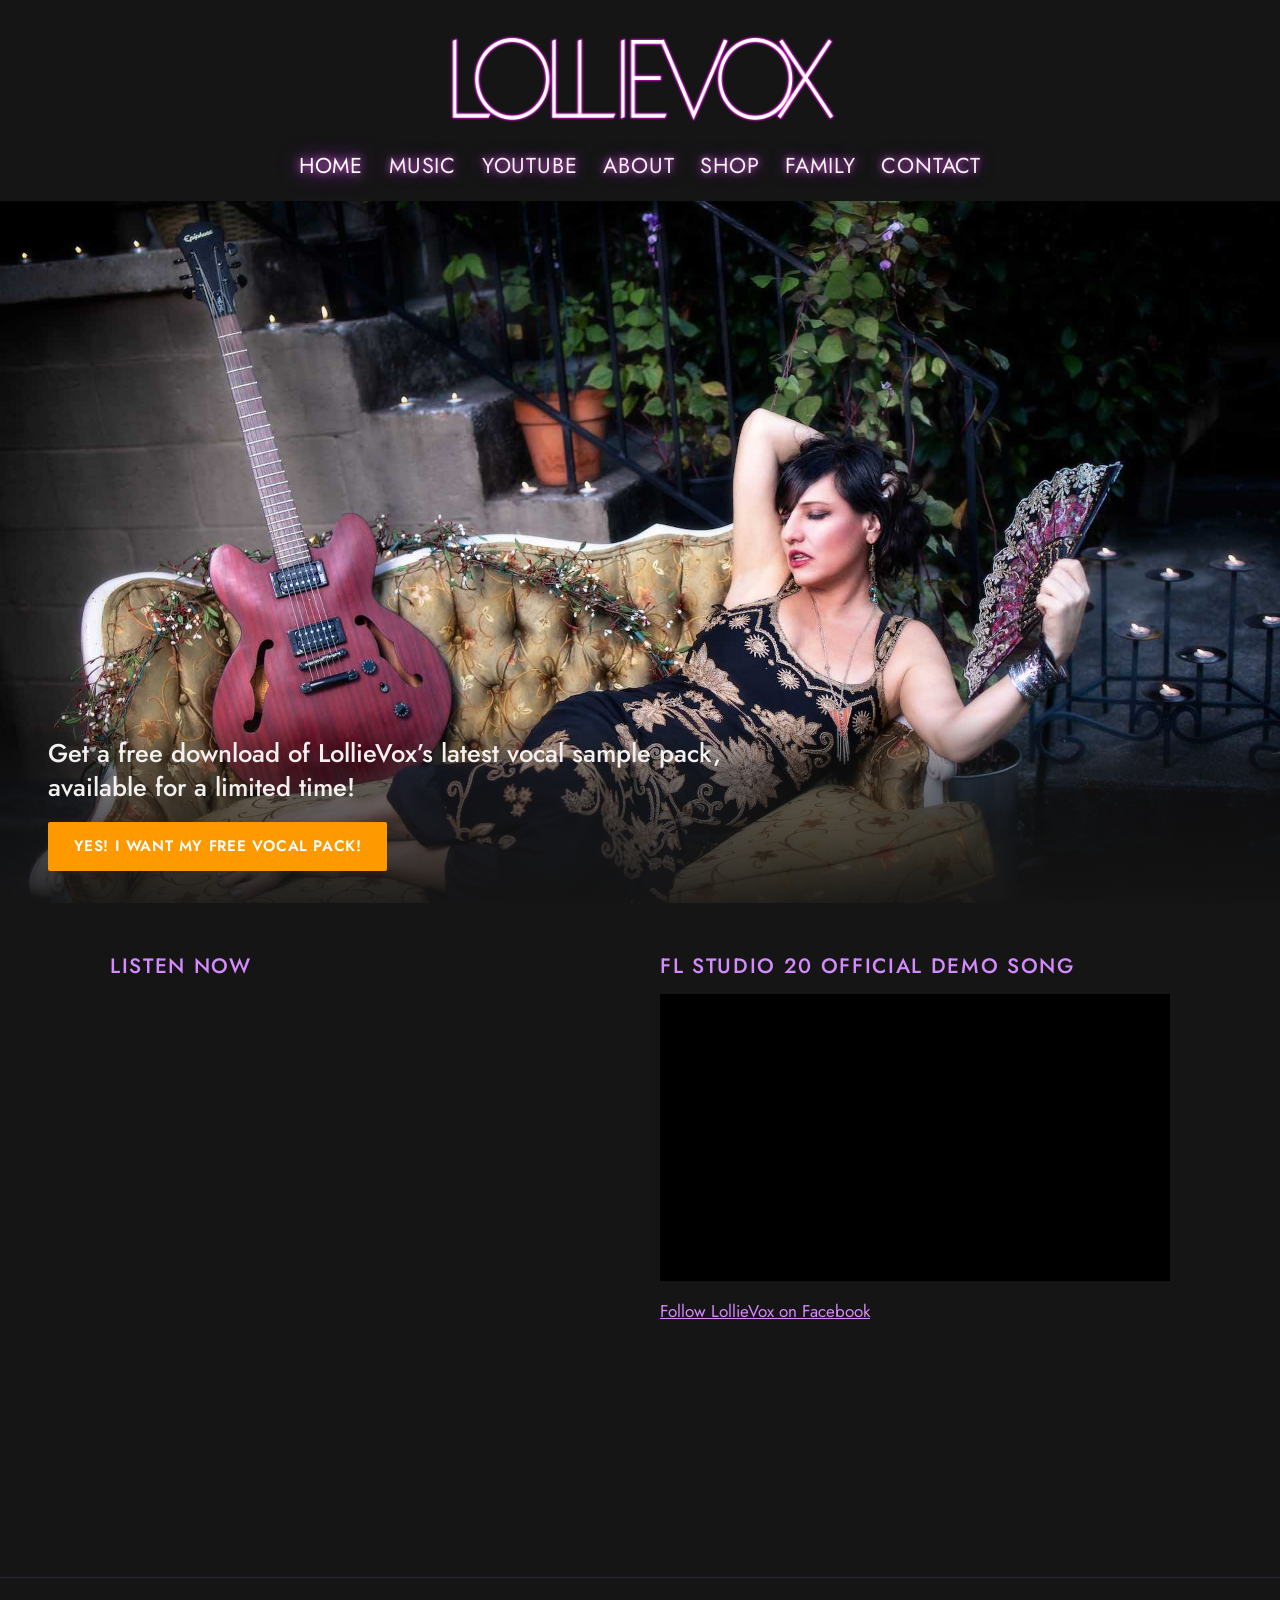
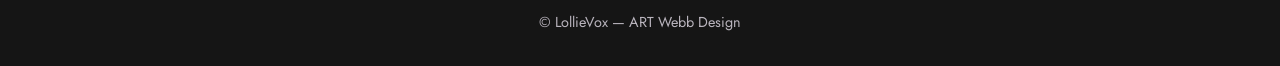
<file: index.html>
<!doctype html>
<html lang="en">
<head>
<meta charset="utf-8">
<meta name="viewport" content="width=device-width, initial-scale=1">
<title>LollieVox – Official website for Laurie Webb of LollieVox</title>
<meta name="description" content="Official website for Laurie Webb of LollieVox. Acclaimed singer/songwriter known for her hits from FL Studio Demo Songs.">
<link rel="preconnect" href="https://fonts.googleapis.com">
<link rel="preconnect" href="https://fonts.gstatic.com" crossorigin>
<link href="https://fonts.googleapis.com/css2?family=Jost:wght@400;500;600&display=swap" rel="stylesheet">
<link rel="stylesheet" href="css/style.css?v=fam1">
</head>
<body>
<a class="skip" href="#content">Skip to content</a>
<header class="top">
  <a class="logo" href="index.html"><img src="img/lollievox-logo.png" alt="LollieVox" width="1800" height="450"></a>
  <nav aria-label="Main"><ul><li><a href="index.html" aria-current="page">Home</a></li><li><a href="https://music.lollievox.com" target="_blank" rel="noopener">Music</a></li><li><a href="https://www.youtube.com/user/Lollievox" target="_blank" rel="noopener">YouTube</a></li><li><a href="about.html">About</a></li><li><a href="shop.html">Shop</a></li><li><a href="family.html">Family</a></li><li><a href="contact.html">Contact</a></li></ul></nav>
</header>
<main id="content">

<section class="hero" style="background-image:url('img/Lollievox-cover-web.jpg')" aria-label="LollieVox">
  <div class="hero-bar">
    <p class="promo">Get a free download of LollieVox&rsquo;s latest vocal sample pack, available for a limited time!</p>
    <a class="btn" href="https://mailchi.mp/28d496237324/lollievox-bronze-vocal-pack" target="_blank" rel="noopener">Yes! I want my free vocal pack!</a>
  </div>
</section>

<section class="listen">
  <div class="embed">
    <h2>Listen now</h2>
    <iframe title="LollieVox on Bandcamp" src="https://bandcamp.com/EmbeddedPlayer/album=2828031416/size=large/bgcol=333333/linkcol=9a64ff/minimal=true/transparent=true/" seamless loading="lazy"
      style="border:0;width:100%;max-width:520px;aspect-ratio:1/1;height:auto"></iframe>
  </div>
  <div class="embed">
    <h2>FL Studio 20 Official Demo Song</h2>
    <div class="video"><iframe title="FL Studio 20 Official Demo Song" src="https://www.youtube-nocookie.com/embed/6J58nEsRAwQ?rel=0" loading="lazy"
      allow="accelerometer; encrypted-media; gyroscope; picture-in-picture" allowfullscreen></iframe></div>
    <p class="follow"><a href="https://www.facebook.com/Lollievox" target="_blank" rel="noopener">Follow LollieVox on Facebook</a></p>
  </div>
</section>


</main>
<footer class="foot">
  <p>&copy; LollieVox &mdash; ART Webb Design</p>
</footer>
<script src="js/site.js"></script>
</body>
</html>
</file>
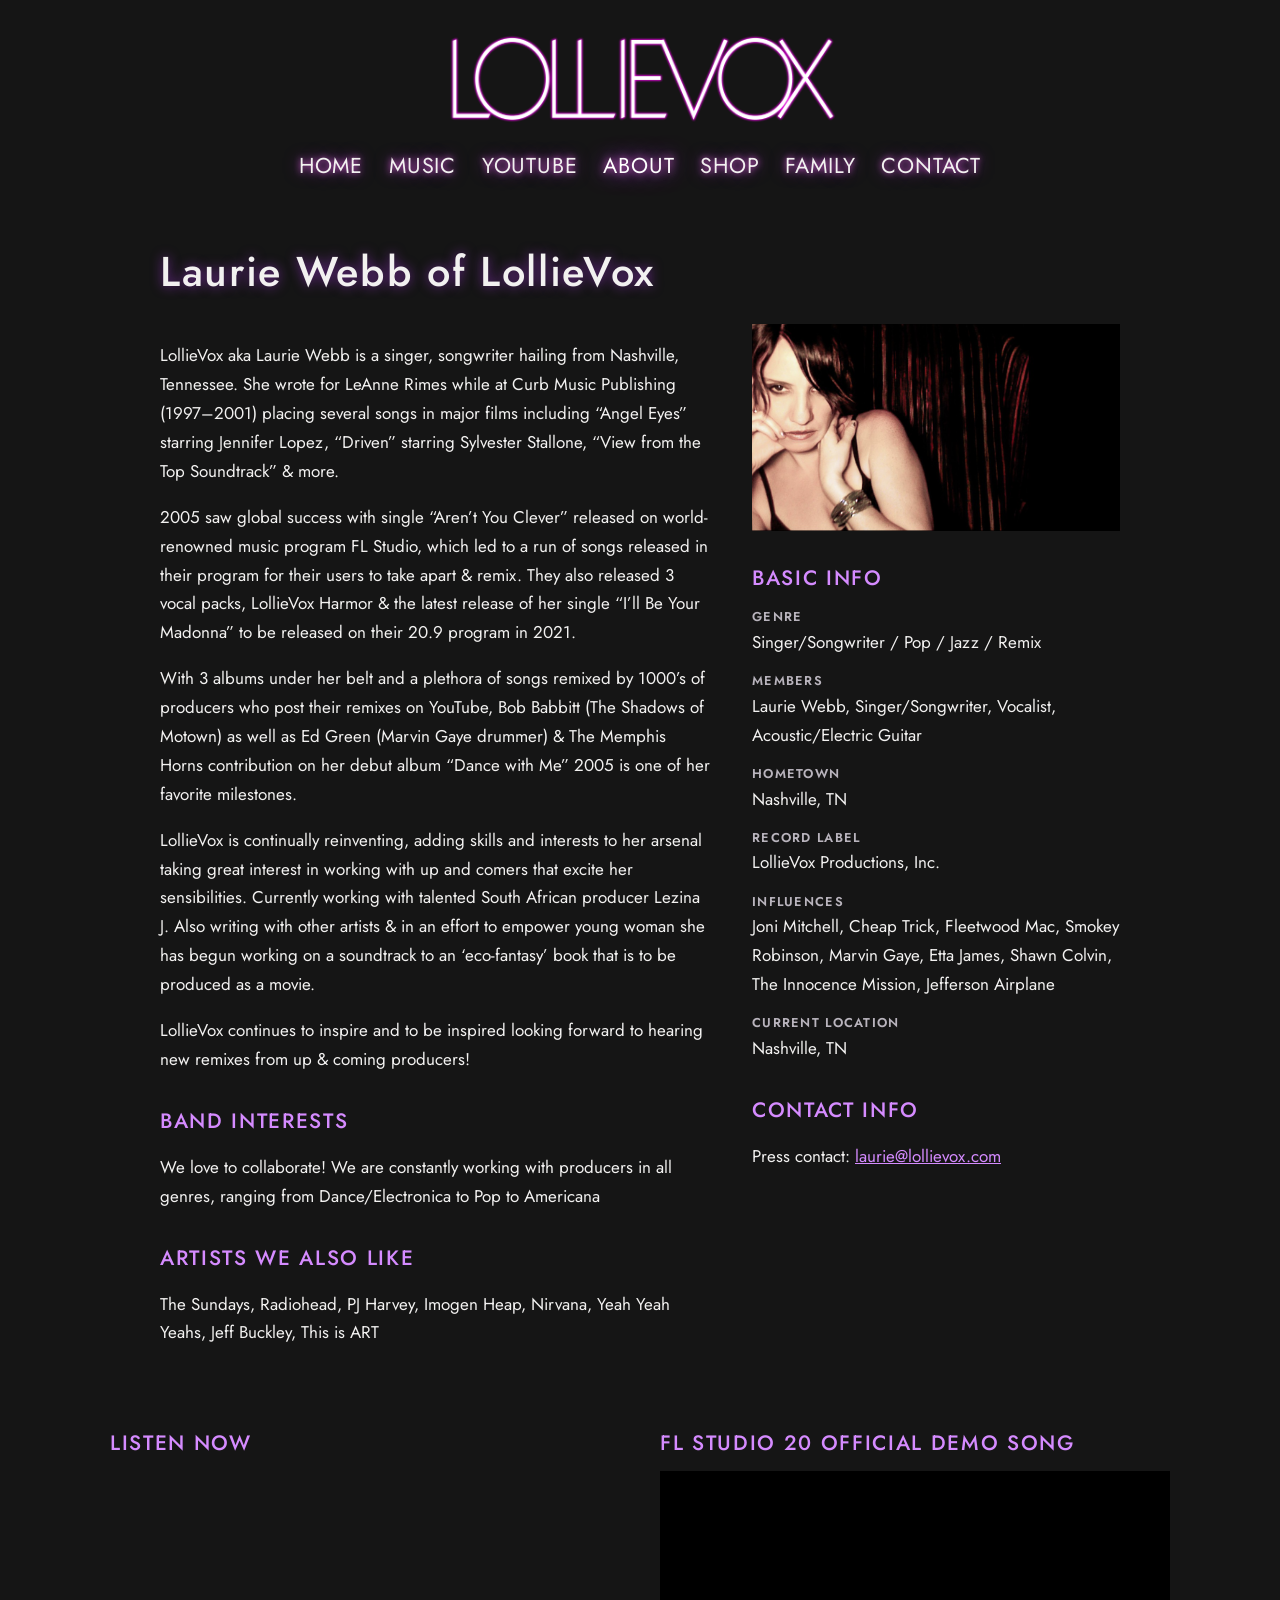
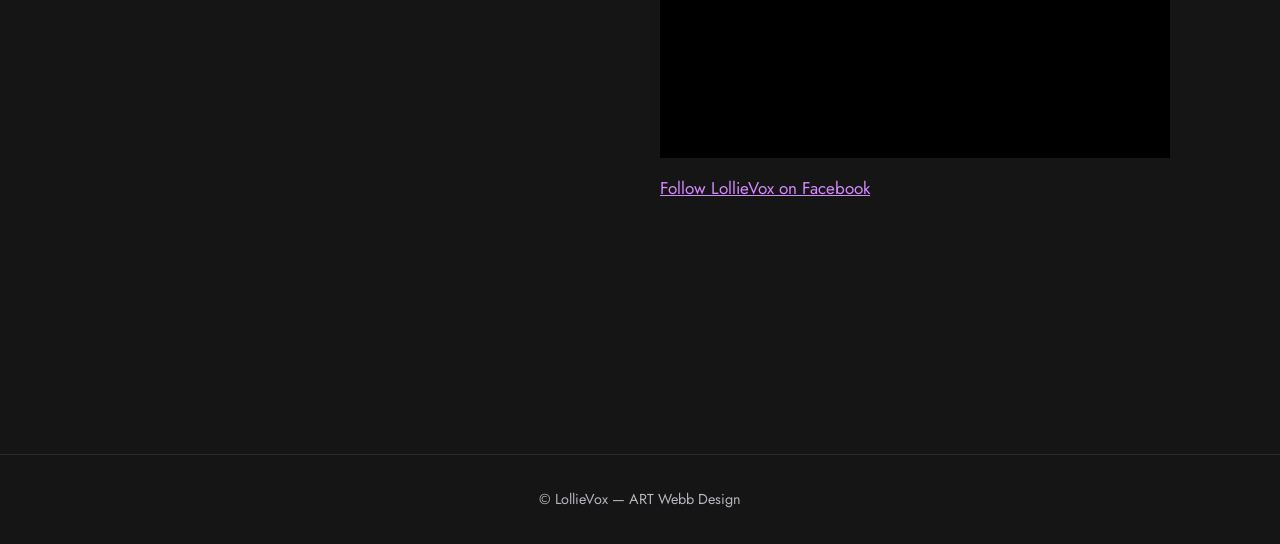
<file: about.html>
<!doctype html>
<html lang="en">
<head>
<meta charset="utf-8">
<meta name="viewport" content="width=device-width, initial-scale=1">
<title>About LollieVox (Laurie Webb)</title>
<meta name="description" content="About Laurie Webb of LollieVox: Nashville singer/songwriter, FL Studio vocal packs, and collaborations with producers worldwide.">
<link rel="preconnect" href="https://fonts.googleapis.com">
<link rel="preconnect" href="https://fonts.gstatic.com" crossorigin>
<link href="https://fonts.googleapis.com/css2?family=Jost:wght@400;500;600&display=swap" rel="stylesheet">
<link rel="stylesheet" href="css/style.css?v=fam1">
</head>
<body>
<a class="skip" href="#content">Skip to content</a>
<header class="top">
  <a class="logo" href="index.html"><img src="img/lollievox-logo.png" alt="LollieVox" width="1800" height="450"></a>
  <nav aria-label="Main"><ul><li><a href="index.html">Home</a></li><li><a href="https://music.lollievox.com" target="_blank" rel="noopener">Music</a></li><li><a href="https://www.youtube.com/user/Lollievox" target="_blank" rel="noopener">YouTube</a></li><li><a href="about.html" aria-current="page">About</a></li><li><a href="shop.html">Shop</a></li><li><a href="family.html">Family</a></li><li><a href="contact.html">Contact</a></li></ul></nav>
</header>
<main id="content">

<article class="prose">
  <h1>Laurie Webb of LollieVox</h1>
  <div class="two-col">
    <div><p>LollieVox aka Laurie Webb is a singer, songwriter hailing from Nashville, Tennessee. She wrote for LeAnne Rimes while at Curb Music Publishing (1997–2001) placing several songs in major films including “Angel Eyes” starring Jennifer Lopez, “Driven” starring Sylvester Stallone, “View from the Top Soundtrack” &amp; more.</p><p>2005 saw global success with single “Aren’t You Clever” released on world-renowned music program FL Studio, which led to a run of songs released in their program for their users to take apart &amp; remix. They also released 3 vocal packs, LollieVox Harmor &amp; the latest release of her single “I’ll Be Your Madonna” to be released on their 20.9 program in 2021.</p><p>With 3 albums under her belt and a plethora of songs remixed by 1000’s of producers who post their remixes on YouTube, Bob Babbitt (The Shadows of Motown) as well as Ed Green (Marvin Gaye drummer) &amp; The Memphis Horns contribution on her debut album “Dance with Me” 2005 is one of her favorite milestones.</p><p>LollieVox is continually reinventing, adding skills and interests to her arsenal taking great interest in working with up and comers that excite her sensibilities. Currently working with talented South African producer Lezina J. Also writing with other artists &amp; in an effort to empower young woman she has begun working on a soundtrack to an ‘eco-fantasy’ book that is to be produced as a movie.</p><p>LollieVox continues to inspire and to be inspired looking forward to hearing new remixes from up &amp; coming producers!</p>
      <h2>Band interests</h2>
      <p>We love to collaborate! We are constantly working with producers in all genres, ranging from Dance/Electronica to Pop to Americana</p>
      <h2>Artists we also like</h2>
      <p>The Sundays, Radiohead, PJ Harvey, Imogen Heap, Nirvana, Yeah Yeah Yeahs, Jeff Buckley, This is ART</p>
    </div>
    <div class="side">
      <img src="img/lollievox-slideshow-01.jpg" alt="Laurie Webb of LollieVox" width="1024" height="575">
      <h2>Basic info</h2>
      <dl class="info"><dt>Genre</dt><dd>Singer/Songwriter / Pop / Jazz / Remix</dd><dt>Members</dt><dd>Laurie Webb, Singer/Songwriter, Vocalist, Acoustic/Electric Guitar</dd><dt>Hometown</dt><dd>Nashville, TN</dd><dt>Record Label</dt><dd>LollieVox Productions, Inc.</dd><dt>Influences</dt><dd>Joni Mitchell, Cheap Trick, Fleetwood Mac, Smokey Robinson, Marvin Gaye, Etta James, Shawn Colvin, The Innocence Mission, Jefferson Airplane</dd><dt>Current Location</dt><dd>Nashville, TN</dd></dl>
      <h2>Contact info</h2>
      <p>Press contact: <a class="mail" data-u="laurie" data-d="lollievox.com" href="contact.html">use the contact page</a></p>
    </div>
  </div>
</article>

<section class="listen">
  <div class="embed">
    <h2>Listen now</h2>
    <iframe title="LollieVox on Bandcamp" src="https://bandcamp.com/EmbeddedPlayer/album=2828031416/size=large/bgcol=333333/linkcol=9a64ff/minimal=true/transparent=true/" seamless loading="lazy"
      style="border:0;width:100%;max-width:520px;aspect-ratio:1/1;height:auto"></iframe>
  </div>
  <div class="embed">
    <h2>FL Studio 20 Official Demo Song</h2>
    <div class="video"><iframe title="FL Studio 20 Official Demo Song" src="https://www.youtube-nocookie.com/embed/6J58nEsRAwQ?rel=0" loading="lazy"
      allow="accelerometer; encrypted-media; gyroscope; picture-in-picture" allowfullscreen></iframe></div>
    <p class="follow"><a href="https://www.facebook.com/Lollievox" target="_blank" rel="noopener">Follow LollieVox on Facebook</a></p>
  </div>
</section>


</main>
<footer class="foot">
  <p>&copy; LollieVox &mdash; ART Webb Design</p>
</footer>
<script src="js/site.js"></script>
</body>
</html>
</file>
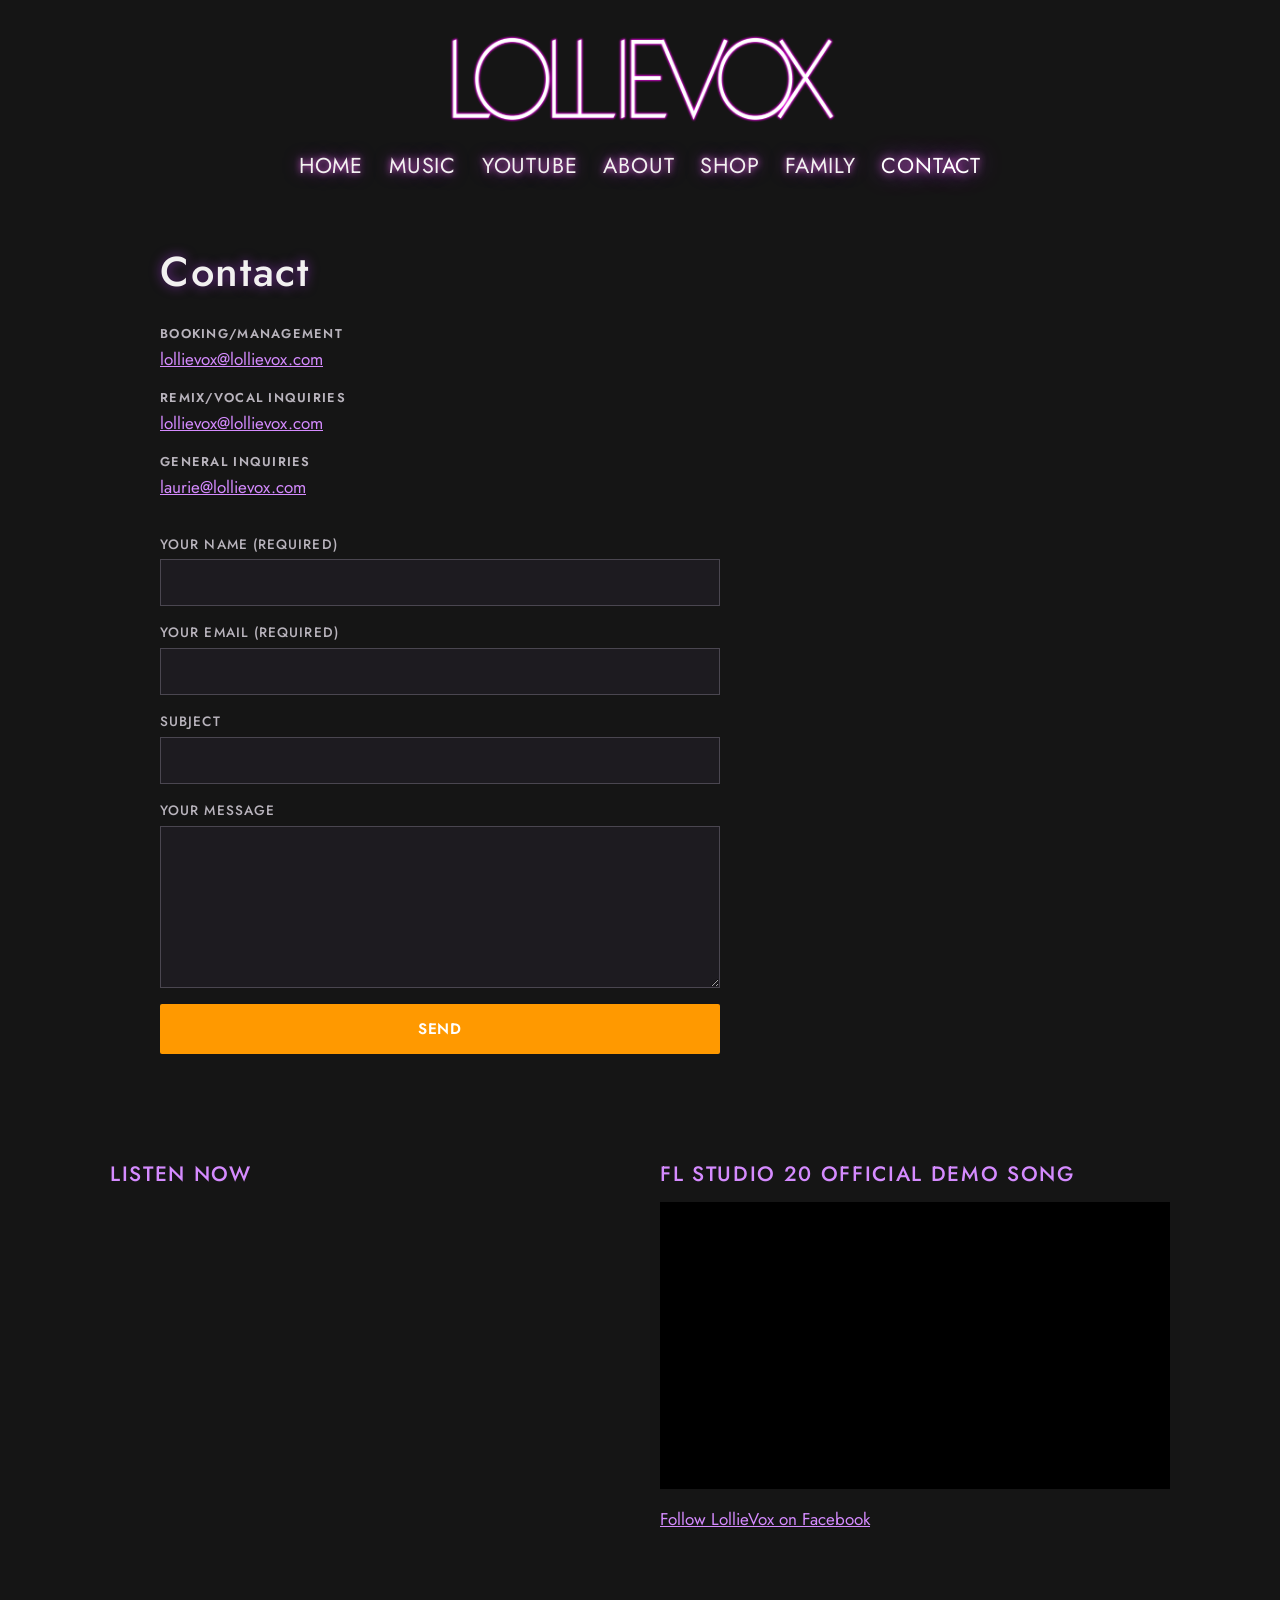
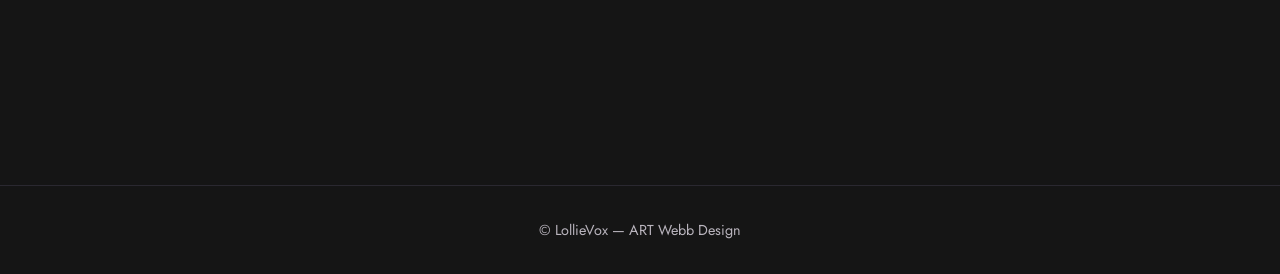
<file: contact.html>
<!doctype html>
<html lang="en">
<head>
<meta charset="utf-8">
<meta name="viewport" content="width=device-width, initial-scale=1">
<title>Contact LollieVox</title>
<meta name="description" content="Contact LollieVox for booking, management, remix and vocal inquiries.">
<link rel="preconnect" href="https://fonts.googleapis.com">
<link rel="preconnect" href="https://fonts.gstatic.com" crossorigin>
<link href="https://fonts.googleapis.com/css2?family=Jost:wght@400;500;600&display=swap" rel="stylesheet">
<link rel="stylesheet" href="css/style.css?v=fam1">
</head>
<body>
<a class="skip" href="#content">Skip to content</a>
<header class="top">
  <a class="logo" href="index.html"><img src="img/lollievox-logo.png" alt="LollieVox" width="1800" height="450"></a>
  <nav aria-label="Main"><ul><li><a href="index.html">Home</a></li><li><a href="https://music.lollievox.com" target="_blank" rel="noopener">Music</a></li><li><a href="https://www.youtube.com/user/Lollievox" target="_blank" rel="noopener">YouTube</a></li><li><a href="about.html">About</a></li><li><a href="shop.html">Shop</a></li><li><a href="family.html">Family</a></li><li><a href="contact.html" aria-current="page">Contact</a></li></ul></nav>
</header>
<main id="content">

<article class="prose">
  <h1>Contact</h1>
  <dl class="info contact-list">
    <dt>Booking/Management</dt><dd><a class="mail" data-u="lollievox" data-d="lollievox.com" href="#">email</a></dd>
    <dt>Remix/Vocal Inquiries</dt><dd><a class="mail" data-u="lollievox" data-d="lollievox.com" href="#">email</a></dd>
    <dt>General Inquiries</dt><dd><a class="mail" data-u="laurie" data-d="lollievox.com" href="#">email</a></dd>
  </dl>
  <form id="contact-form" class="form" action="https://api.web3forms.com/submit" method="POST" data-key="22c1d174-828c-4872-9199-08a7429289b2">
    <input type="hidden" name="access_key" value="22c1d174-828c-4872-9199-08a7429289b2">
    <input type="hidden" name="subject" value="New message from the LollieVox website">
    <input type="hidden" name="from_name" value="LollieVox website">
    <input type="checkbox" name="botcheck" class="hp" tabindex="-1" autocomplete="off" aria-hidden="true">
    <label>Your name (required)<input name="name" required autocomplete="name"></label>
    <label>Your email (required)<input type="email" name="email" required autocomplete="email"></label>
    <label>Subject<input name="subject_line"></label>
    <label>Your message<textarea name="message" rows="6" required></textarea></label>
    <button class="btn" type="submit">Send</button>
    <p class="form-status" role="status" aria-live="polite"></p>
  </form>
</article>

<section class="listen">
  <div class="embed">
    <h2>Listen now</h2>
    <iframe title="LollieVox on Bandcamp" src="https://bandcamp.com/EmbeddedPlayer/album=2828031416/size=large/bgcol=333333/linkcol=9a64ff/minimal=true/transparent=true/" seamless loading="lazy"
      style="border:0;width:100%;max-width:520px;aspect-ratio:1/1;height:auto"></iframe>
  </div>
  <div class="embed">
    <h2>FL Studio 20 Official Demo Song</h2>
    <div class="video"><iframe title="FL Studio 20 Official Demo Song" src="https://www.youtube-nocookie.com/embed/6J58nEsRAwQ?rel=0" loading="lazy"
      allow="accelerometer; encrypted-media; gyroscope; picture-in-picture" allowfullscreen></iframe></div>
    <p class="follow"><a href="https://www.facebook.com/Lollievox" target="_blank" rel="noopener">Follow LollieVox on Facebook</a></p>
  </div>
</section>


</main>
<footer class="foot">
  <p>&copy; LollieVox &mdash; ART Webb Design</p>
</footer>
<script src="js/site.js"></script>
</body>
</html>
</file>
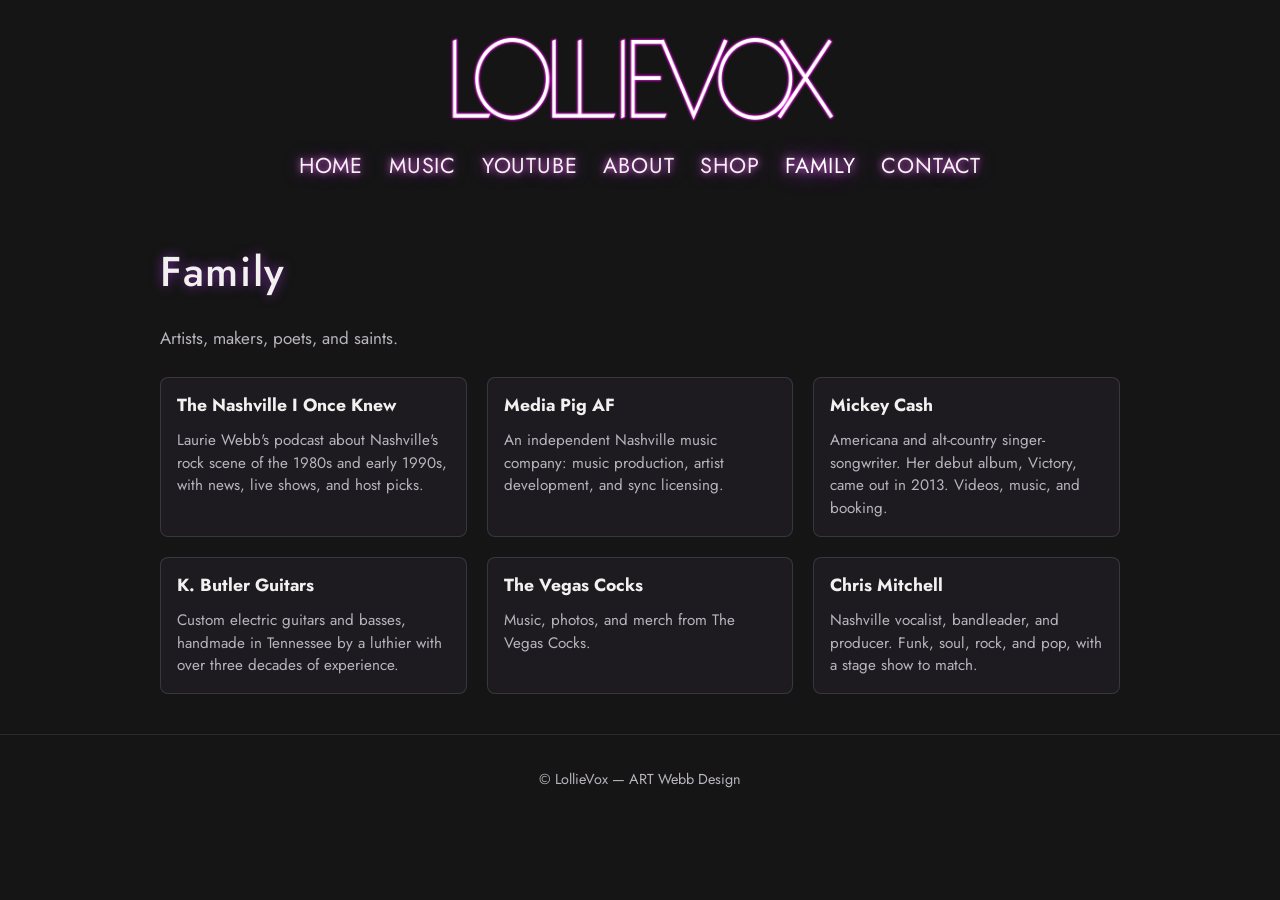
<file: family.html>
<!doctype html>
<html lang="en">
<head>
<meta charset="utf-8">
<meta name="viewport" content="width=device-width, initial-scale=1">
<title>Family – LollieVox</title>
<meta name="description" content="The artists and makers in the LollieVox family of websites.">
<link rel="preconnect" href="https://fonts.googleapis.com">
<link rel="preconnect" href="https://fonts.gstatic.com" crossorigin>
<link href="https://fonts.googleapis.com/css2?family=Jost:wght@400;500;600&display=swap" rel="stylesheet">
<link rel="stylesheet" href="css/style.css?v=fam1">
</head>
<body>
<a class="skip" href="#content">Skip to content</a>
<header class="top">
  <a class="logo" href="index.html"><img src="img/lollievox-logo.png" alt="LollieVox" width="1800" height="450"></a>
  <nav aria-label="Main"><ul><li><a href="index.html">Home</a></li><li><a href="https://music.lollievox.com" target="_blank" rel="noopener">Music</a></li><li><a href="https://www.youtube.com/user/Lollievox" target="_blank" rel="noopener">YouTube</a></li><li><a href="about.html">About</a></li><li><a href="shop.html">Shop</a></li><li><a href="family.html" aria-current="page">Family</a></li><li><a href="contact.html">Contact</a></li></ul></nav>
</header>
<main id="content">
<article class="prose">
  <h1>Family</h1>
  <p class="lede">Artists, makers, poets, and saints.</p>
  <div class="fam-grid"><article class="fam-card"><a class="fam-pic" href="https://woods93.github.io/niok/" rel="noopener"><img src="https://yt3.googleusercontent.com/Jtw1y0iBRC5QylOyydC-MrKEry-a9yKyZxMT-O71DsmyoTzSlqjVf0OYmpDivaOnBOdh758Baw=w1707-fcrop64=1,00005a57ffffa5a8-k-c0xffffffff-no-nd-rj" alt="The Nashville I Once Knew" loading="lazy" referrerpolicy="no-referrer" onerror="this.parentNode.remove()"></a><h3><a href="https://woods93.github.io/niok/" rel="noopener">The Nashville I Once Knew</a></h3><p>Laurie Webb&#x27;s podcast about Nashville&#x27;s rock scene of the 1980s and early 1990s, with news, live shows, and host picks.</p></article><article class="fam-card"><a class="fam-pic" href="https://woods93.github.io/mediapigaf/" rel="noopener"><img src="https://woods93.github.io/mediapigaf/img/logo.png" alt="Media Pig AF" loading="lazy" referrerpolicy="no-referrer" onerror="this.parentNode.remove()"></a><h3><a href="https://woods93.github.io/mediapigaf/" rel="noopener">Media Pig AF</a></h3><p>An independent Nashville music company: music production, artist development, and sync licensing.</p></article><article class="fam-card"><a class="fam-pic" href="https://mickeycash.com/" rel="noopener"><img src="https://mickeycash.com/assets/images/victory-cover.jpg" alt="Mickey Cash" loading="lazy" referrerpolicy="no-referrer" onerror="this.parentNode.remove()"></a><h3><a href="https://mickeycash.com/" rel="noopener">Mickey Cash</a></h3><p>Americana and alt-country singer-songwriter. Her debut album, Victory, came out in 2013. Videos, music, and booking.</p></article><article class="fam-card"><a class="fam-pic" href="https://woods93.github.io/kbutlerguitars/" rel="noopener"><img src="https://woods93.github.io/kbutlerguitars/img/k-butler-guitars-01.jpg" alt="K. Butler Guitars" loading="lazy" referrerpolicy="no-referrer" onerror="this.parentNode.remove()"></a><h3><a href="https://woods93.github.io/kbutlerguitars/" rel="noopener">K. Butler Guitars</a></h3><p>Custom electric guitars and basses, handmade in Tennessee by a luthier with over three decades of experience.</p></article><article class="fam-card"><a class="fam-pic" href="https://woods93.github.io/vegascocks/" rel="noopener"><img src="https://woods93.github.io/vegascocks/img/livej.jpg" alt="The Vegas Cocks" loading="lazy" referrerpolicy="no-referrer" onerror="this.parentNode.remove()"></a><h3><a href="https://woods93.github.io/vegascocks/" rel="noopener">The Vegas Cocks</a></h3><p>Music, photos, and merch from The Vegas Cocks.</p></article><article class="fam-card"><a class="fam-pic" href="https://woods93.github.io/chrismitchell/" rel="noopener"><img src="https://theniok.com/assets/family-chris-mitchell.jpg" alt="Chris Mitchell" loading="lazy" referrerpolicy="no-referrer" onerror="this.parentNode.remove()"></a><h3><a href="https://woods93.github.io/chrismitchell/" rel="noopener">Chris Mitchell</a></h3><p>Nashville vocalist, bandleader, and producer. Funk, soul, rock, and pop, with a stage show to match.</p></article></div>
</article>
</main>
<footer class="foot">
  <p>&copy; LollieVox &mdash; ART Webb Design</p>
</footer>
<script src="js/site.js"></script>
</body>
</html>
</file>
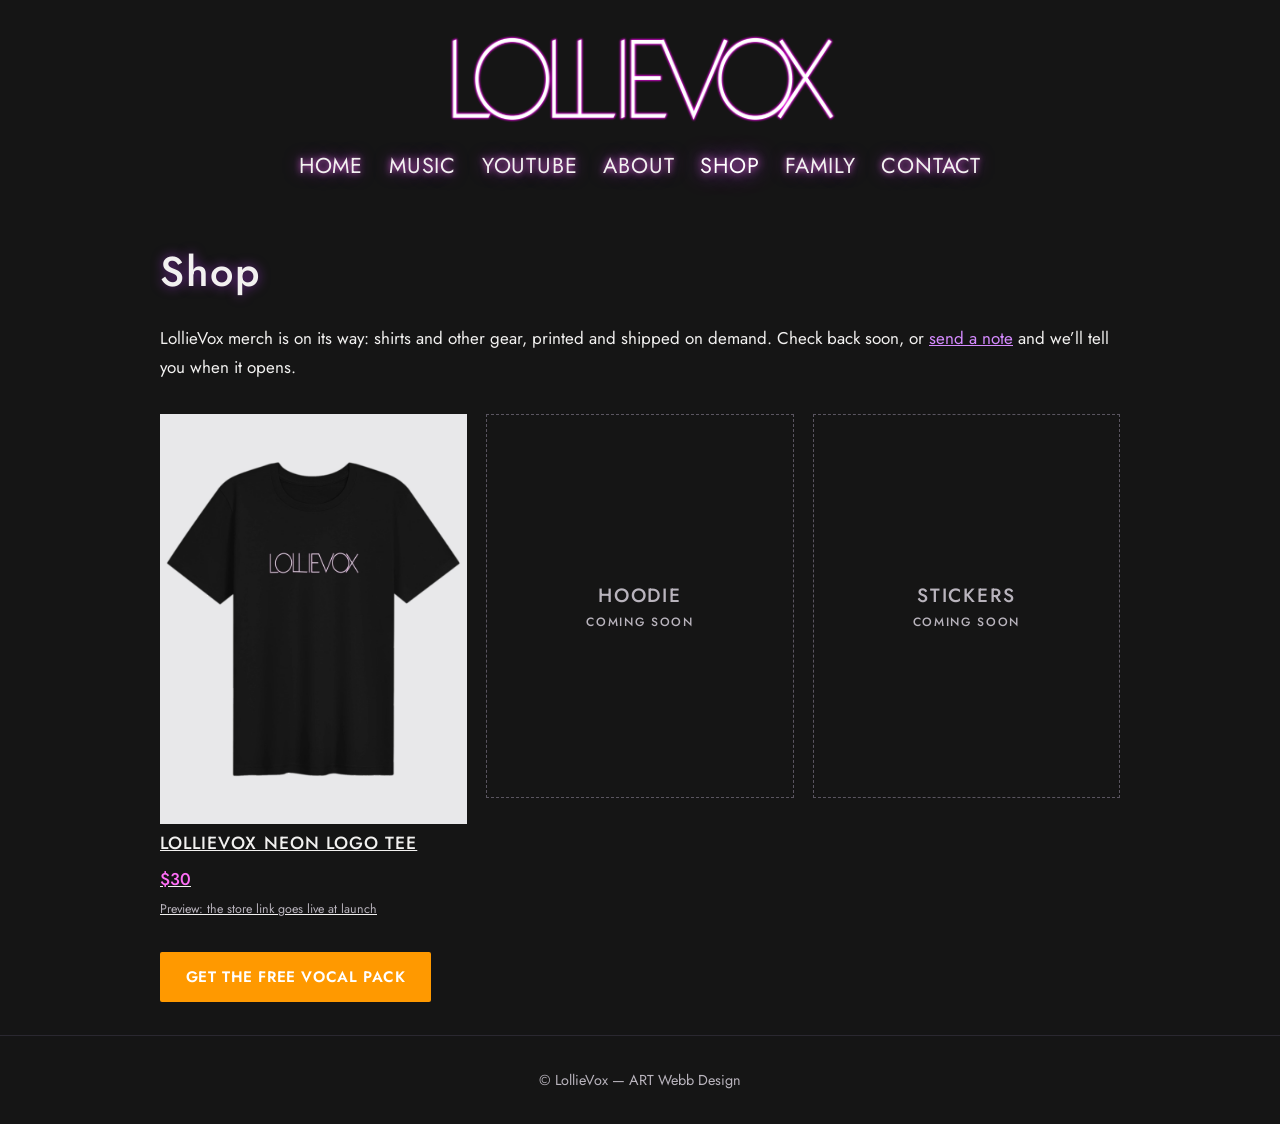
<file: shop.html>
<!doctype html>
<html lang="en">
<head>
<meta charset="utf-8">
<meta name="viewport" content="width=device-width, initial-scale=1">
<title>Shop – LollieVox</title>
<meta name="description" content="LollieVox merch: shirts and gear, coming soon.">
<link rel="preconnect" href="https://fonts.googleapis.com">
<link rel="preconnect" href="https://fonts.gstatic.com" crossorigin>
<link href="https://fonts.googleapis.com/css2?family=Jost:wght@400;500;600&display=swap" rel="stylesheet">
<link rel="stylesheet" href="css/style.css?v=fam1">
</head>
<body>
<a class="skip" href="#content">Skip to content</a>
<header class="top">
  <a class="logo" href="index.html"><img src="img/lollievox-logo.png" alt="LollieVox" width="1800" height="450"></a>
  <nav aria-label="Main"><ul><li><a href="index.html">Home</a></li><li><a href="https://music.lollievox.com" target="_blank" rel="noopener">Music</a></li><li><a href="https://www.youtube.com/user/Lollievox" target="_blank" rel="noopener">YouTube</a></li><li><a href="about.html">About</a></li><li><a href="shop.html" aria-current="page">Shop</a></li><li><a href="family.html">Family</a></li><li><a href="contact.html">Contact</a></li></ul></nav>
</header>
<main id="content">

<article class="prose">
  <h1>Shop</h1>
  <p>LollieVox merch is on its way: shirts and other gear, printed and shipped on demand. Check back soon, or <a href="contact.html">send a note</a> and we&rsquo;ll tell you when it opens.</p>
  <div class="products">
    <a class="product" href="https://lollievox-shop.fourthwall.com/products/lollievox-neon-logo-tee">
      <img src="img/lollievox-tee-front.jpg" alt="LollieVox Neon Logo Tee, black with neon logo" loading="lazy">
      <span class="product-name">LollieVox Neon Logo Tee</span>
      <span class="product-price">$30</span>
      <span class="product-note">Preview: the store link goes live at launch</span>
    </a>
    <div class="ph" aria-hidden="true">Hoodie<br><small>coming soon</small></div>
    <div class="ph" aria-hidden="true">Stickers<br><small>coming soon</small></div>
  </div>
  <p><a class="btn" href="https://mailchi.mp/28d496237324/lollievox-bronze-vocal-pack" target="_blank" rel="noopener">Get the free vocal pack</a></p>
</article>

</main>
<footer class="foot">
  <p>&copy; LollieVox &mdash; ART Webb Design</p>
</footer>
<script src="js/site.js"></script>
</body>
</html>
</file>
<file: css/style.css>
/* LollieVox: near-black, neon purple glow, orange call-to-action */
:root{
  --bg:#151515;
  --panel:#1d1b20;
  --text:#f2f1f0;
  --muted:#b9b4bd;
  --neon:#ff6ef7;
  --neon-soft:#d58bff;
  --orange:#ff9900;
  --display:"Jost","Century Gothic","Futura",Arial,sans-serif;
}
*{box-sizing:border-box}
html{scroll-behavior:smooth}
body{margin:0;background:var(--bg);color:var(--text);font:400 17px/1.7 var(--display)}
img{max-width:100%;height:auto;display:block}
a{color:var(--neon-soft)}
a:hover,a:focus-visible{color:var(--neon)}
.skip{position:absolute;left:-999px;top:0;background:var(--orange);color:#111;padding:.5rem 1rem;z-index:100}
.skip:focus{left:0}

/* header */
.top{text-align:center;padding:1.6rem 1rem 1rem;background:var(--bg)}
.logo{display:block;width:min(420px,78vw);margin:0 auto}
.top nav ul{list-style:none;margin:1.1rem 0 0;padding:0;display:flex;gap:1.6rem;justify-content:center;flex-wrap:wrap}
.top nav a{font-size:1.35rem;text-transform:uppercase;letter-spacing:.04em;color:var(--text);text-decoration:none;
  text-shadow:0 0 6px rgba(255,110,247,.85),0 0 16px rgba(190,60,255,.6)}
.top nav a:hover,.top nav a[aria-current="page"]{color:#fff;text-shadow:0 0 8px #ff6ef7,0 0 22px #b13dff}

/* hero */
.hero{min-height:min(78vh,720px);background-size:cover;background-position:center 30%;display:flex;align-items:flex-end}
.hero-bar{width:100%;padding:1.4rem clamp(1rem,4vw,3rem) 2rem;background:linear-gradient(to top,rgba(21,21,21,.92),rgba(21,21,21,.55) 70%,transparent)}
.promo{margin:0 0 1rem;font-size:clamp(1.15rem,2.4vw,1.6rem);font-weight:500;max-width:46ch;line-height:1.35}
.btn{display:inline-block;background:var(--orange);color:#fff;border:0;padding:.85rem 1.6rem;font:600 .95rem var(--display);
  letter-spacing:.04em;text-transform:uppercase;text-decoration:none;cursor:pointer;border-radius:2px}
.btn:hover,.btn:focus-visible{background:#ffb133;color:#111}
.btn:disabled{opacity:.6;cursor:default}

/* listen */
.listen{display:grid;grid-template-columns:repeat(auto-fit,minmax(300px,1fr));gap:2.5rem;max-width:1100px;margin:0 auto;padding:3rem 1.25rem 4rem}
.embed h2,.prose h2{font:500 1.3rem var(--display);text-transform:uppercase;letter-spacing:.08em;color:var(--neon-soft);margin:0 0 .8rem}
.video{position:relative;aspect-ratio:16/9;background:#000}
.video iframe{position:absolute;inset:0;width:100%;height:100%;border:0}
.follow{margin:1rem 0 0}

/* inner pages */
.prose{max-width:1000px;margin:0 auto;padding:2.5rem 1.25rem 1rem}
.prose h1{font:500 clamp(1.8rem,4vw,2.6rem) var(--display);letter-spacing:.04em;margin:0 0 1.4rem;
  text-shadow:0 0 12px rgba(190,60,255,.55)}
.prose h2{margin-top:2rem}
.two-col{display:grid;grid-template-columns:minmax(0,1.5fr) minmax(0,1fr);gap:2.5rem;align-items:start}
.side img{margin-bottom:1rem}
.info{margin:0}
.info dt{font:600 .8rem var(--display);text-transform:uppercase;letter-spacing:.1em;color:var(--muted);margin-top:.9rem}
.info dd{margin:.1rem 0 0}
.contact-list{margin-bottom:2rem}
.form{display:grid;gap:1rem;max-width:560px}
.form label{display:grid;gap:.35rem;font:500 .85rem var(--display);letter-spacing:.08em;text-transform:uppercase;color:var(--muted)}
.form input,.form textarea{font:400 1rem var(--display);background:var(--panel);color:var(--text);border:1px solid #4a4650;padding:.7rem .8rem}
.form input:focus,.form textarea:focus{outline:2px solid var(--neon-soft);outline-offset:1px}
.hp{position:absolute;left:-9999px;width:1px;height:1px;opacity:0}
.form-status{margin:0;min-height:1.5em}
.form-status.ok{color:var(--neon-soft)}
.form-status.err{color:#ff9a8a}

/* footer */
.foot{text-align:center;padding:2rem 1rem;border-top:1px solid #2a2830;color:var(--muted);font-size:.9rem}
.foot p{margin:0}

@media (max-width:760px){
  .two-col{grid-template-columns:1fr}
  .top nav a{font-size:1.15rem}
}
@media (prefers-reduced-motion:reduce){*{scroll-behavior:auto!important}}

/* shop */
.placeholder-grid{display:grid;grid-template-columns:repeat(auto-fit,minmax(170px,1fr));gap:1rem;margin:2rem 0}
.ph{border:1px dashed #5a5560;aspect-ratio:4/5;display:flex;align-items:center;justify-content:center;text-align:center;
  font:500 1.2rem var(--display);letter-spacing:.1em;text-transform:uppercase;color:var(--muted)}
.ph small{font-size:.75rem;letter-spacing:.14em}

.products{display:grid;grid-template-columns:repeat(auto-fit,minmax(200px,1fr));gap:1.2rem;margin:2rem 0}
.product{display:flex;flex-direction:column;gap:.35rem;color:var(--text)}
.product img{width:100%;aspect-ratio:3/4;object-fit:cover;background:#e8e8ea}
.product:hover{text-decoration:none}
.product:hover img{opacity:.92}
.product-name{font-weight:500;font-size:1.1rem;letter-spacing:.06em;text-transform:uppercase}
.product-price{color:var(--neon);font-weight:500}
.product-note{font-size:.78rem;color:var(--muted)}
.ph{flex-direction:column;gap:.3rem}

/* Family page */
.fam-grid{display:grid;grid-template-columns:repeat(auto-fill,minmax(15rem,1fr));gap:1.25rem;margin:1.5rem 0}
.fam-card{background:var(--panel);border:1px solid rgba(255,255,255,.12);border-radius:.5rem;overflow:hidden;padding-bottom:1rem}
.fam-card .fam-pic img{display:block;width:100%;aspect-ratio:4/3;object-fit:cover}
.fam-card h3{margin:.8rem 1rem 0;font-size:1.1rem}
.fam-card h3 a{color:var(--text);text-decoration:none}
.fam-card h3 a:hover{color:var(--neon)}
.fam-card p{margin:.5rem 1rem 0;color:var(--muted);font-size:.95rem;line-height:1.5}
.lede{color:var(--muted)}
</file>
